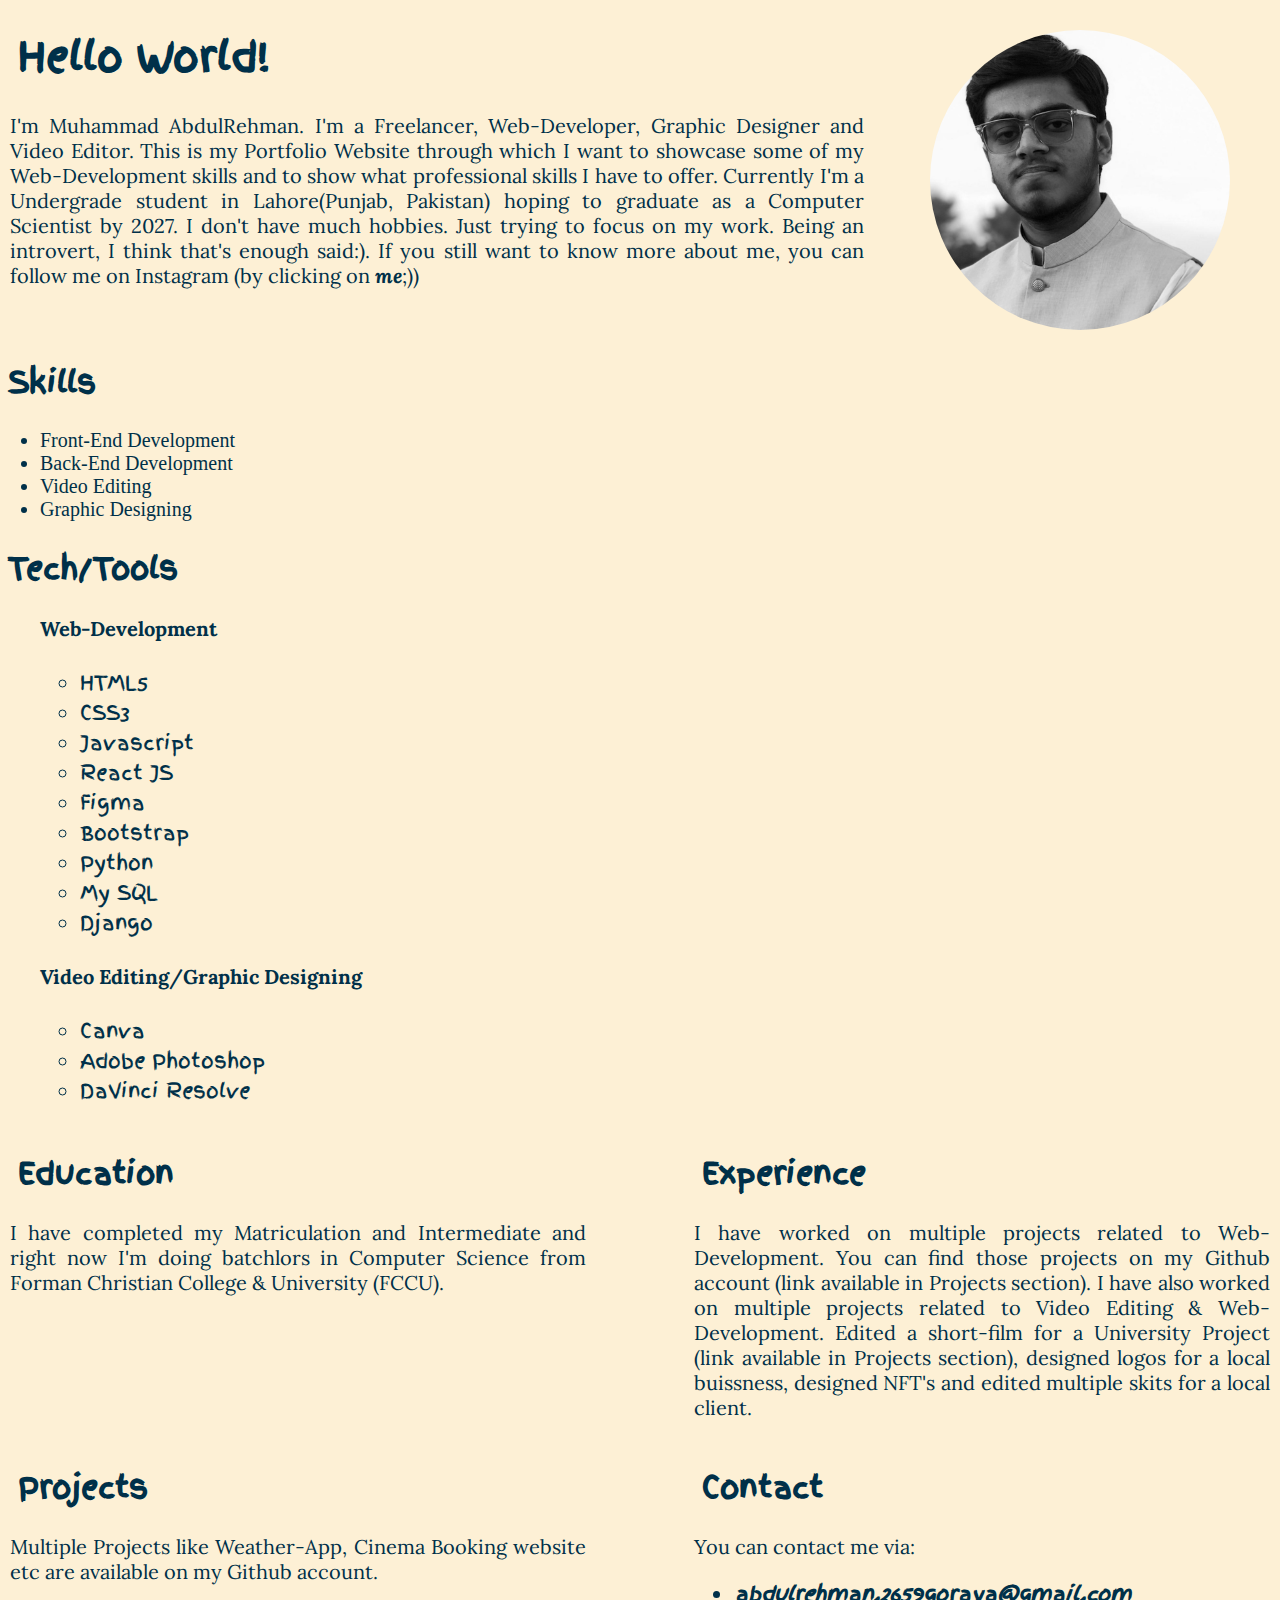
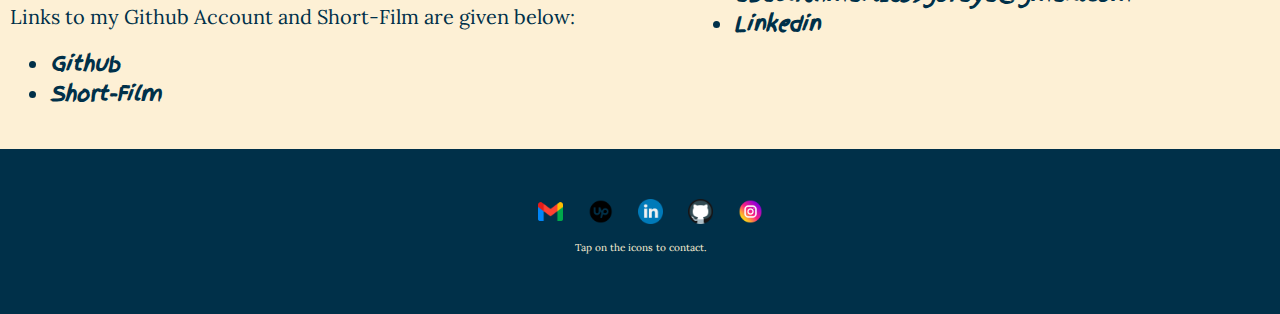
<file: index.html>
<!DOCTYPE html>
<html lang="en">
<head>
    <meta charset="UTF-8">
    <meta name="viewport" content="width=device-width, initial-scale=1.0">
    <link rel="stylesheet" href="style.css">
    <title>Portfolio</title>
</head>
<body>
    <div class="intro">
        <div class="intro-text">
            <h1>Hello World!</h1>
            <p>I'm Muhammad AbdulRehman. I'm a Freelancer, Web-Developer, Graphic Designer and Video Editor.
            This is my Portfolio Website through which I want to showcase some of my Web-Development skills and to show what professional skills I have to offer.
            Currently I'm a Undergrade student in Lahore(Punjab, Pakistan) hoping to graduate as a Computer Scientist by 2027. I don't have much hobbies. Just trying to focus on my work. Being an introvert, I think that's enough said:). If you still want to know more about me, you can follow me on Instagram (by clicking on <i><a href="https://www.instagram.com/m.abdulgoraya?igsh=MXhvaGpxYTNucTQxZA%3D%3D&utm_source=qr">me</a></i>;))</p>
        </div>
        <div class="myPhoto" >
            <img src="abdul.jpeg" height="300px">
        </div>
    </div>
    <h2>Skills</h2>
    <ul class="skills_items">
        <li>Front-End Development</li>
        <li>Back-End Development</li>
        <li>Video Editing</li>
        <li>Graphic Designing</li>
    </ul>
    <h2>Tech/Tools</h2>
    <ul>
        <h4>Web-Development</h4>
        <ul>
            <li>HTML5</li>
            <li>CSS3</li>
            <li>Javascript</li>
            <li>React JS</li>
            <li>Figma</li>
            <li>Bootstrap</li>
            <li>Python</li>
            <li>My SQL</li>
            <li>Django</li>
        </ul>
        <h4>Video Editing/Graphic Designing</h4>
        <ul>
            <li>Canva</li>
            <li>Adobe Photoshop</li>
            <li>DaVinci Resolve</li>
        </ul>
    </ul>
    <div class="container">
        <div class="education">
            <h2>Education</h2>
            <p>I have completed my Matriculation and Intermediate and right now I'm doing batchlors in Computer Science from Forman Christian College & University (FCCU).</p>
        </div>
        <div class="experience">
            <h2>Experience</h2>
            <p>I have worked on multiple projects related to Web-Development. You can find those projects on my Github account (link available in Projects section).
            I have also worked on multiple projects related to Video Editing & Web-Development. Edited a short-film for a University Project (link available in Projects section), designed logos for a local buissness, designed NFT's and edited multiple skits for a local client.</p>
        </div>
    </div>
    <div class="container2">
        <div class="projects">
            <h2>Projects</h2>
            <p>Multiple Projects like Weather-App, Cinema Booking website etc are available on my Github account.</p>
            <p>Links to my Github Account and Short-Film are given below:</p>
            <ul>
                <li><i><a href="https://github.com/abdul-goraya">Github</a></i></li>
                <li><i><a href="https://youtu.be/U6R8mPzYcME?si=62MFtxPUUz9ISX5U">Short-Film</a></i></li>
            </ul>
        </div>
        <div class="contact">
            <h2>Contact</h2>
            <p>You can contact me via:</p>
            <ul>
                <li><i><a href="#">abdulrehman.2659goraya@gmail.com</a></i></li>
                <li><i><a href="https://www.linkedin.com/in/m-abdulrehman-goraya-443aa122a?utm_source=share&utm_campaign=share_via&utm_content=profile&utm_medium=ios_app">Linkedin</a></i></li>
            </ul>
        </div>
    </div>
    <div class="ending">
        <footer>
            <a href="#"><img src="gmail.png" alt="gmail" height="25px"></a>
            <a href="https://www.upwork.com/freelancers/~014dbf62c4510b2d58?mp_source=share"><img src="upwork.png" alt="upwork" height="25px"></a>
            <a href="https://www.linkedin.com/in/m-abdulrehman-goraya-443aa122a?utm_source=share&utm_campaign=share_via&utm_content=profile&utm_medium=ios_app"><img src="linkedin.png" alt="linkedin" height="25px"></a>
            <a href="https://github.com/abdul-goraya"><img src="code.png" alt="Github" height="25px"></a>
            <a href="https://www.instagram.com/m.abdulgoraya?igsh=MXhvaGpxYTNucTQxZA%3D%3D&utm_source=qr"><img src="instagram.png" alt="instagram" height="25px"></a>
            <p class="outro">Tap on the icons to contact.</p>
        </footer>
    </div>
</body>
</html>
</file>
<file: style.css>
@import url('https://fonts.googleapis.com/css2?family=Finger+Paint&display=swap');
@import url('https://fonts.googleapis.com/css2?family=Finger+Paint&family=Lora:ital,wght@0,400..700;1,400..700&display=swap');

body{
    color: rgb(0, 48, 73);
    font-size: 20px;
    font-family: "Lora", serif;
    background-color: rgb(253, 240, 213);
    margin: 0;
    padding: 0;
}
body a{
    text-decoration: none;
    font-weight: bold;
    color: rgb(0, 48, 73);
}
body h1{
    color: rgb(0, 48, 73);
    font-family: "Finger Paint", sans-serif;
    padding-left: 8px;
}
body h2{
    color: rgb(0, 48, 73);
    font-family: "Finger Paint", sans-serif;
    padding-left: 8px;
}
body li{
    color: rgb(0, 48, 73);
    font-family: "Finger Paint", sans-serif;   
}
.skills_items li{
    color: rgb(0, 48, 73);   
    font-family: 'Times New Roman', Times, serif;
}
.intro{
    display: flex;
    justify-content: space-between;
    margin-bottom: 0%;
}
footer{
    text-align: center;
    padding:50px;
    background-color:rgb(0, 48, 73) ;
    color: rgb(253, 240, 213);
}
.outro{
    font-size: 10px;
    padding-top:2px ;
}
footer a{
    padding-left:20px ;
    background-color:rgb(0, 48, 73) ;
}
.myPhoto{
    text-align: right;
    width: 30%;
    padding-right: 50px;
    padding-top: 30px;
}
.myPhoto img{
    border-radius: 350px;
}
.intro-text{
    width: 70%;
    padding-left: 10px;
    text-align: justify;
}
.container ,.container2{
    display: flex;
    justify-content: space-between;
}
.education{
    width: 45%;
    padding-left: 10px;
    text-align: justify;
}
.experience{
    width: 45%;
    padding-right: 10px;
    text-align: justify;
}
.projects{
    width: 45%;
    padding-left: 10px;
    padding-bottom: 20px;
    text-align: justify;
}
.contact{
    width: 45%;
    padding-right: 10px;
    padding-bottom: 20px;
    text-align: justify;
}
.ending{
    width: 100%;
}
</file>
